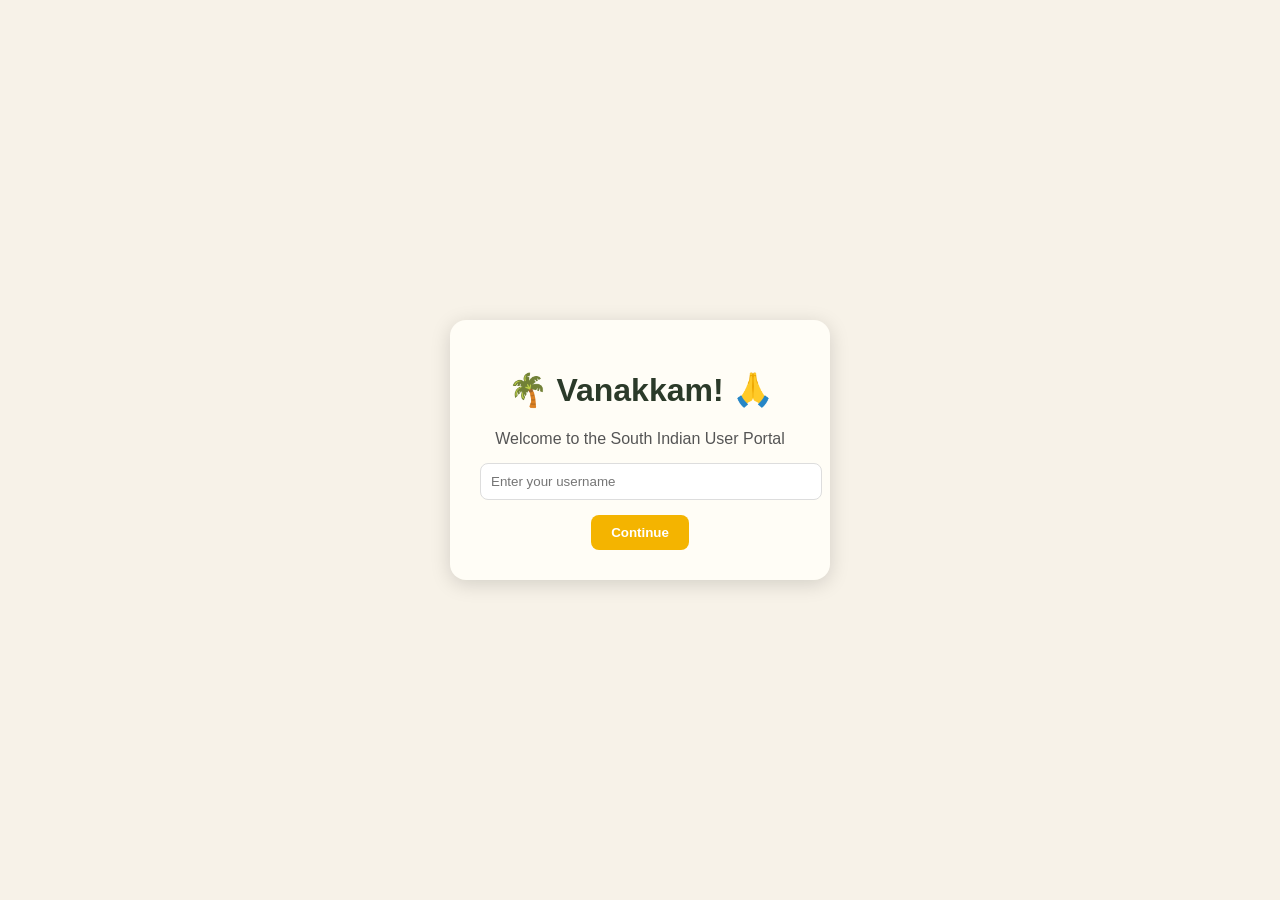
<file: Login/index.html>
<!DOCTYPE html>
<html lang="en">
<head>
  <meta charset="UTF-8">
  <title>Welcome | South Indian Login Portal</title>
  <link rel="stylesheet" href="style.css">
</head>
<body class="landing">
  <div class="wrapper">
    <h1>🌴 Vanakkam! 🙏</h1>
    <p class="sub">Welcome to the South Indian User Portal</p>
    <input type="text" id="checkUser" placeholder="Enter your username">
    <button onclick="checkUser()">Continue</button>
  </div>

  <script>
    let users = JSON.parse(localStorage.getItem('users')) || [
      { username: "arun", password: "1234", name: "Arun Kumar", place: "Madurai" },
      { username: "divya", password: "abcd", name: "Divya Raj", place: "Coimbatore" }
    ];

    function checkUser() {
      const name = document.getElementById("checkUser").value.trim().toLowerCase();
      const exists = users.find(u => u.username === name);
      localStorage.setItem("currentCheck", name);
      if (exists) {
        window.location.href = "login.html";
      } else {
        window.location.href = "register.html";
      }
    }

    localStorage.setItem('users', JSON.stringify(users));
  </script>
</body>
</html>
</file>
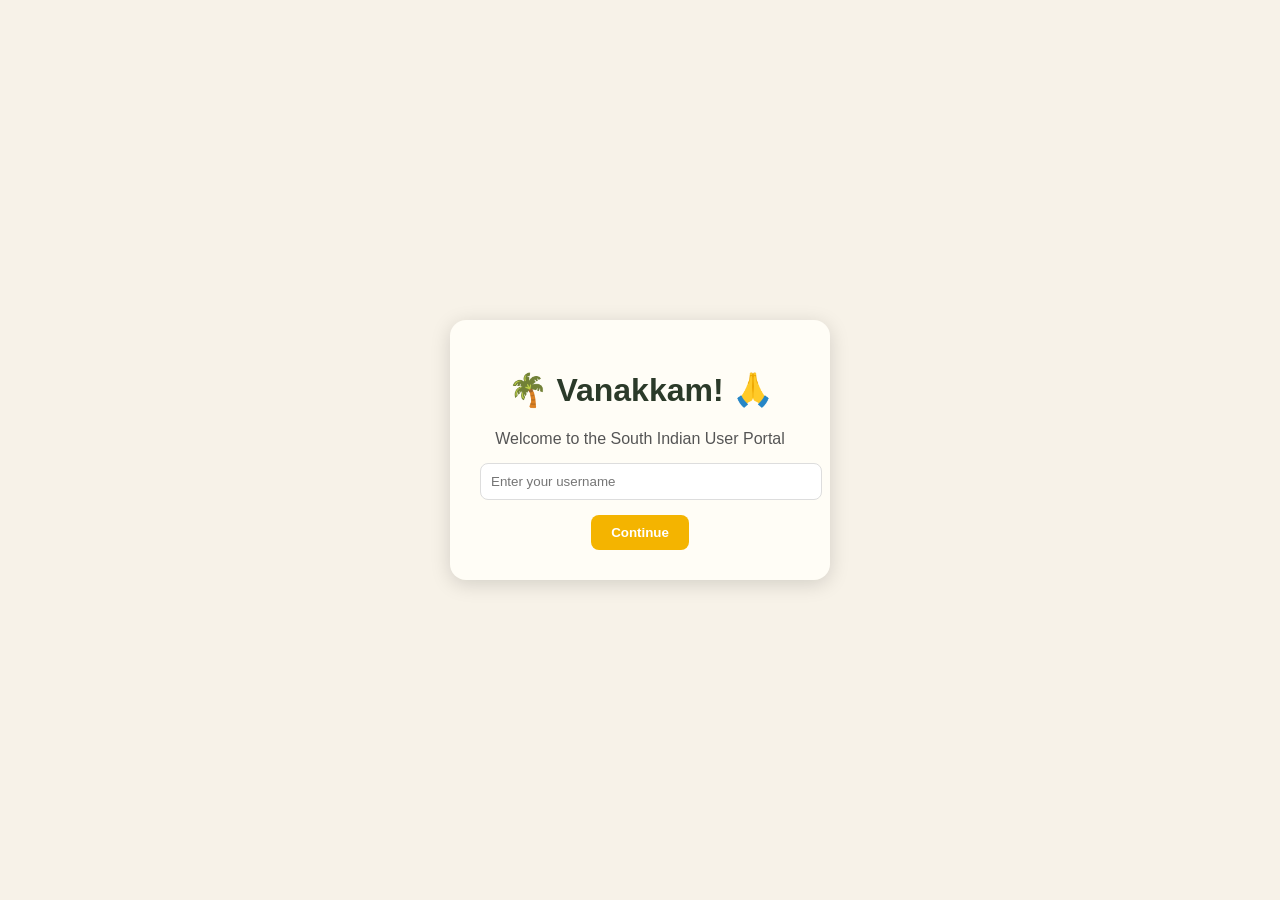
<file: Login/hi.html>
<!DOCTYPE html>
<html lang="en">
<head>
  <meta charset="UTF-8">
  <title>Home | South Indian Heritage Portal</title>
  <link rel="stylesheet" href="style.css">
  <style>
    body {
      font-family: 'Poppins', sans-serif;
      margin: 0;
      background: linear-gradient(to right, #fdfcfb, #e2d1c3);
      color: #333;
    }

    header {
      background: #6c2f2f;
      color: #fff;
      padding: 20px 40px;
      display: flex;
      align-items: center;
      justify-content: space-between;
      box-shadow: 0 4px 10px rgba(0,0,0,0.2);
    }

    header h1 {
      margin: 0;
      font-size: 1.8em;
      letter-spacing: 1px;
    }

    header button {
      background: #fff;
      border: none;
      color: #6c2f2f;
      font-weight: bold;
      padding: 8px 15px;
      border-radius: 8px;
      cursor: pointer;
      transition: 0.3s;
    }
    header button:hover {
      background: #f0c7a1;
    }

    .user-info {
      margin: 30px auto;
      text-align: center;
    }

    .user-info h2 {
      font-size: 1.5em;
      color: #6c2f2f;
    }

    .heritage-section {
      display: grid;
      grid-template-columns: repeat(auto-fit, minmax(320px, 1fr));
      gap: 20px;
      padding: 30px 60px;
    }

    .card {
      background: #fff;
      border-radius: 16px;
      overflow: hidden;
      box-shadow: 0 6px 15px rgba(0,0,0,0.1);
      transition: transform 0.3s ease;
    }

    .card:hover {
      transform: translateY(-5px);
    }

    .card img {
      width: 100%;
      height: 200px;
      object-fit: cover;
    }

    .card-content {
      padding: 15px;
    }

    .card-content h3 {
      color: #6c2f2f;
      margin: 0 0 10px;
    }

    .json-view {
      margin: 40px auto;
      width: 80%;
      background: #272822;
      color: #eee;
      padding: 15px;
      border-radius: 10px;
      font-family: monospace;
      white-space: pre-wrap;
      box-shadow: 0 4px 10px rgba(0,0,0,0.2);
    }
  </style>
</head>
<body>
  <header>
    <h1>🏛 South Indian Heritage Portal</h1>
    <button onclick="logout()">Logout</button>
  </header>

  <section class="user-info">
    <h2 id="welcome"></h2>
    <p id="userplace"></p>
  </section>

  <section class="heritage-section" id="heritage">
    <!-- Heritage cards -->
  </section>

  <div class="json-view" id="jsonData"></div>

  <script>
    // Fetch users and current user
    const users = JSON.parse(localStorage.getItem('users')) || [];
    const currentUser = localStorage.getItem('currentUser');

    if (!currentUser) {
      window.location.href = "index.html";
    }

    const userObj = users.find(u => u.username === currentUser);

    if (userObj) {
      document.getElementById("welcome").innerText = `Welcome, ${userObj.name}!`;
      document.getElementById("userplace").innerText = `From ${userObj.place}`;
    }

    // Heritage data
    const heritage = [
      {
        state: "Tamil Nadu",
        title: "Meenakshi Amman Temple, Madurai",
        img: "https://upload.wikimedia.org/wikipedia/commons/0/0b/Meenakshi_Amman_Temple_Tower.JPG",
        desc: "A Dravidian architectural marvel dedicated to Goddess Meenakshi, symbolizing Tamil Nadu’s spiritual heritage."
      },
      {
        state: "Tamil Nadu",
        title: "Brihadeeswarar Temple, Thanjavur",
        img: "https://upload.wikimedia.org/wikipedia/commons/b/b6/Thanjavur_Brihadeeswara_Temple.jpg",
        desc: "Built by Raja Raja Chola I, this UNESCO site is a masterpiece of Chola art and architecture."
      },
      {
        state: "Kerala",
        title: "Alleppey Backwaters",
        img: "https://upload.wikimedia.org/wikipedia/commons/3/3e/Alleppey_backwaters.jpg",
        desc: "Serene houseboats floating along the tranquil backwaters of Kerala’s Venice of the East."
      },
      {
        state: "Kerala",
        title: "Padmanabhaswamy Temple, Thiruvananthapuram",
        img: "https://upload.wikimedia.org/wikipedia/commons/7/75/Sree_Padmanabhaswamy_Temple%2C_TVM.jpg",
        desc: "One of the richest temples in the world, reflecting Kerala’s cultural grandeur and devotion."
      }
    ];

    // Render cards
    const heritageContainer = document.getElementById("heritage");
    heritage.forEach(item => {
      const card = document.createElement("div");
      card.classList.add("card");
      card.innerHTML = `
        <img src="${item.img}" alt="${item.title}">
        <div class="card-content">
          <h3>${item.title}</h3>
          <p>${item.desc}</p>
          <small><b>${item.state}</b></small>
        </div>
      `;
      heritageContainer.appendChild(card);
    });

    // JSON Viewer
    document.getElementById("jsonData").innerText = JSON.stringify(users, null, 2);

    function logout() {
      localStorage.removeItem("currentUser");
      window.location.href = "index.html";
    }
  </script>
</body>
</html>
</file>
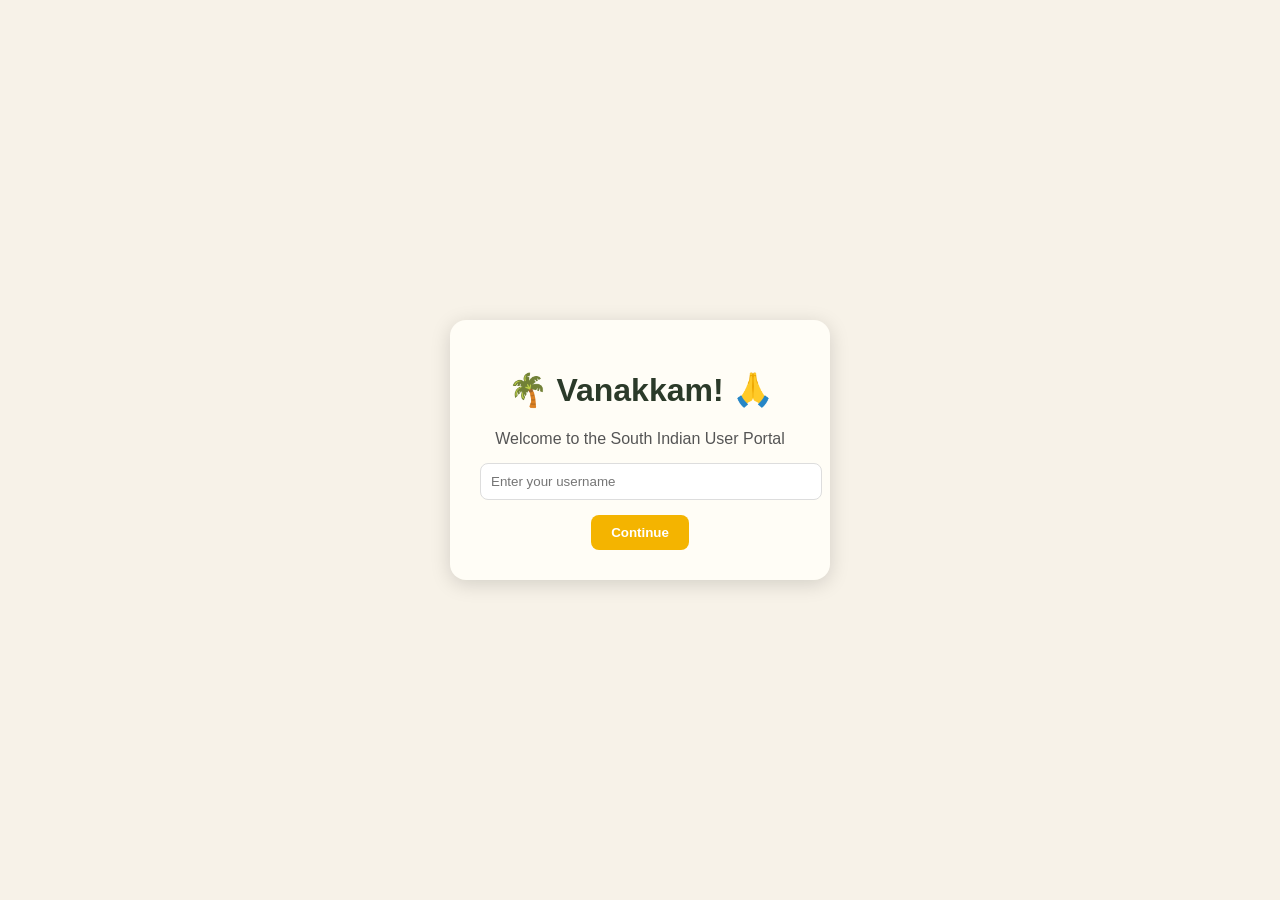
<file: Login/home.html>
<!DOCTYPE html>
<html lang="en">
<head>
  <meta charset="UTF-8">
  <title>Home | South Indian Portal</title>
  <link rel="stylesheet" href="style.css">
</head>
<body class="home">
  <div class="navbar">
    <h2>South Indian Heritage 🏡</h2>
    <button onclick="logout()">Logout</button>
  </div>

  <div class="container">
    <div class="profile">
      <h3>🌸 Vanakkam / Namaskaram, <span id="uname"></span>!</h3>
      <p>Native Place: <b id="place"></b></p>
      <p>We're proud to celebrate the heritage of <b id="region"></b>.</p>
    </div>

<div class="heritage">
  <h3>🏛️ South Indian Heritage</h3>
  <div class="heritage-grid">
    <div class="card-heritage">
      <img src="https://images.unsplash.com/photo-1603881036764-74e4b6b5b7f4?auto=format&fit=crop&w=800&q=60" alt="Brihadeeswarar Temple">
      <h4>Tamil Nadu</h4>
      <p>Famous for its ancient temples, Dravidian architecture, classical arts, and grand festivals like Pongal and Karthigai Deepam.</p>
    </div>
    <div class="card-heritage">
      <img src="https://images.unsplash.com/photo-1587463272314-7d94c49c64c8?auto=format&fit=crop&w=800&q=60" alt="Kerala Backwaters">
      <h4>Kerala</h4>
      <p>Known as 'God’s Own Country', Kerala shines with lush backwaters, Kathakali dance, Ayurveda, and serene houseboats.</p>
    </div>
  </div>
</div>


    <div class="json-view">
      <h4>📜 Registered Users JSON:</h4>
      <pre id="jsonData"></pre>
    </div>
  </div>

  <script>
    let user = JSON.parse(localStorage.getItem("loggedInUser"));
    let users = JSON.parse(localStorage.getItem("users")) || [];

    if (!user) window.location.href = "index.html";

    document.getElementById("uname").innerText = user.name;
    document.getElementById("place").innerText = user.place;
    document.getElementById("jsonData").textContent = JSON.stringify(users, null, 2);

    const place = user.place.toLowerCase();
    let region = "South India";
    if (place.includes("tamil") || place.includes("madurai") || place.includes("coimbatore") || place.includes("chennai")) {
      region = "Tamil Nadu";
    } else if (place.includes("kerala") || place.includes("kochi") || place.includes("trivandrum")) {
      region = "Kerala";
    }
    document.getElementById("region").innerText = region;

    function logout() {
      localStorage.removeItem("loggedInUser");
      window.location.href = "index.html";
    }
  </script>
</body>
</html>
</file>
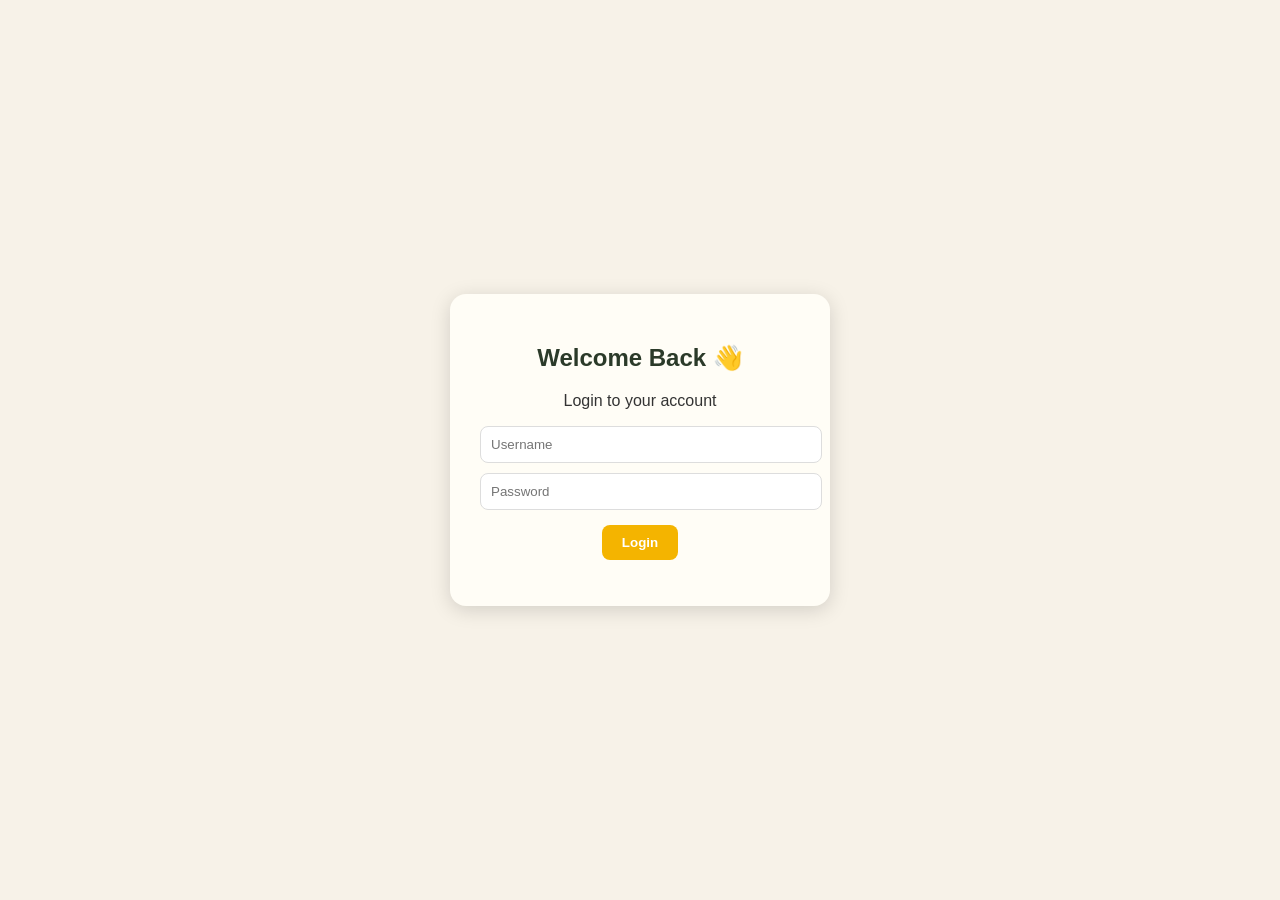
<file: Login/login.html>
<!DOCTYPE html>
<html lang="en">
<head>
  <meta charset="UTF-8">
  <title>Login | South Indian Portal</title>
  <link rel="stylesheet" href="style.css">
</head>
<body class="auth">
  <div class="card">
    <h2>Welcome Back 👋</h2>
    <p>Login to your account</p>
    <input type="text" id="username" placeholder="Username">
    <input type="password" id="password" placeholder="Password">
    <button onclick="loginUser()">Login</button>
    <p id="msg"></p>
  </div>

  <script>
    let users = JSON.parse(localStorage.getItem('users')) || [];

    document.getElementById("username").value = localStorage.getItem("currentCheck");

    function loginUser() {
      let u = document.getElementById("username").value.trim().toLowerCase();
      let p = document.getElementById("password").value.trim();
      let found = users.find(x => x.username === u && x.password === p);
      if (found) {
        localStorage.setItem("loggedInUser", JSON.stringify(found));
        window.location.href = "home.html";
      } else {
        document.getElementById("msg").innerText = "❌ Invalid username or password!";
      }
    }
  </script>
</body>
</html>
</file>
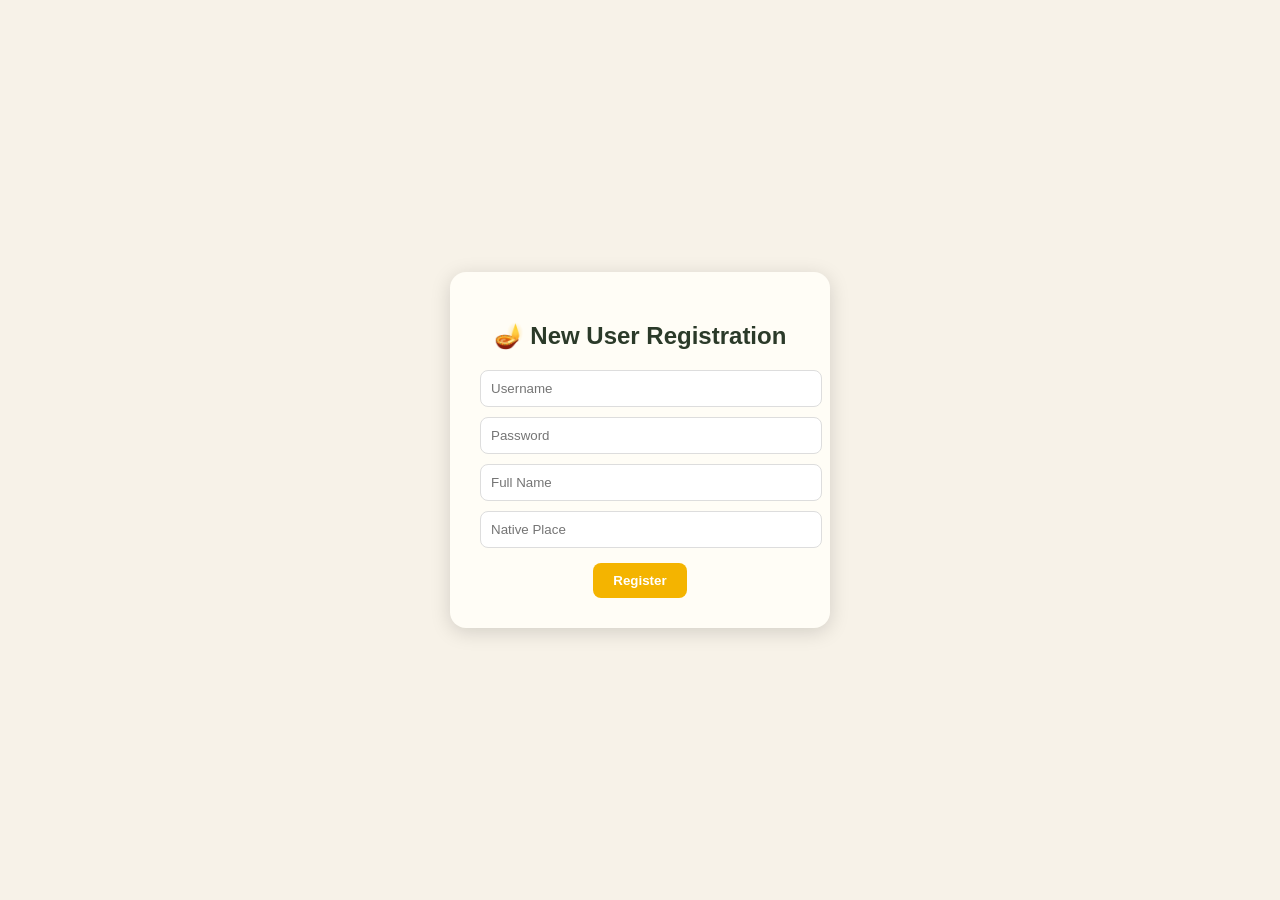
<file: Login/register.html>
<!DOCTYPE html>
<html lang="en">
<head>
  <meta charset="UTF-8">
  <title>Register | South Indian Portal</title>
  <link rel="stylesheet" href="style.css">
</head>
<body class="auth">
  <div class="card">
    <h2>🪔 New User Registration</h2>
    <input type="text" id="username" placeholder="Username">
    <input type="password" id="password" placeholder="Password">
    <input type="text" id="name" placeholder="Full Name">
    <input type="text" id="place" placeholder="Native Place">
    <button onclick="registerUser()">Register</button>
  </div>

  <script>
    let users = JSON.parse(localStorage.getItem('users')) || [];

    document.getElementById("username").value = localStorage.getItem("currentCheck");

    function registerUser() {
      const u = document.getElementById("username").value.trim().toLowerCase();
      const p = document.getElementById("password").value.trim();
      const n = document.getElementById("name").value.trim();
      const pl = document.getElementById("place").value.trim();

      if (u && p && n && pl) {
        const newUser = { username: u, password: p, name: n, place: pl };
        users.push(newUser);
        localStorage.setItem("users", JSON.stringify(users));
        localStorage.setItem("loggedInUser", JSON.stringify(newUser));
        window.location.href = "home.html";
      } else {
        alert("Please fill all fields!");
      }
    }
  </script>
</body>
</html>
</file>
<file: Login/style.css>
body {
  font-family: 'Poppins', sans-serif;
  background: #f7f2e8;
  margin: 0;
  color: #333;
}

.landing, .auth, .home {
  display: flex;
  justify-content: center;
  align-items: center;
  height: 100vh;
}

.wrapper, .card {
  background: #fffdf6;
  padding: 30px;
  border-radius: 16px;
  box-shadow: 0 4px 20px rgba(0,0,0,0.15);
  text-align: center;
  width: 320px;
}

h1, h2, h3 {
  color: #2b3a29;
}

.sub {
  color: #555;
  margin-bottom: 15px;
}

input {
  display: block;
  width: 100%;
  margin: 10px 0;
  padding: 10px;
  border-radius: 8px;
  border: 1px solid #ddd;
}

button {
  background: #f4b400;
  color: white;
  border: none;
  padding: 10px 20px;
  border-radius: 8px;
  cursor: pointer;
  font-weight: 600;
  margin-top: 5px;
}

button:hover {
  background: #e6a100;
}

.navbar {
  background: #f4b400;
  color: white;
  padding: 10px 20px;
  display: flex;
  justify-content: space-between;
  align-items: center;
}

.container {
  width: 90%;
  max-width: 800px;
  margin: 40px auto;
}

.profile {
  background: #fff8e1;
  padding: 20px;
  border-radius: 10px;
  margin-bottom: 20px;
}

.json-view {
  background: #f9f9f9;
  padding: 15px;
  border-radius: 10px;
  font-size: 14px;
  overflow-x: auto;
}
.heritage {
  background: #fffdf8;
  padding: 25px;
  border-radius: 16px;
  margin-bottom: 25px;
  box-shadow: 0 3px 10px rgba(0,0,0,0.08);
}

.heritage h3 {
  text-align: center;
  color: #2b3a29;
  margin-bottom: 20px;
}

.heritage-grid {
  display: grid;
  grid-template-columns: repeat(auto-fit, minmax(250px, 1fr));
  gap: 20px;
}

.card-heritage {
  background: #fdf6e3;
  border-radius: 12px;
  overflow: hidden;
  box-shadow: 0 2px 10px rgba(0,0,0,0.12);
  transition: 0.3s;
}

.card-heritage:hover {
  transform: scale(1.03);
}

.card-heritage img {
  width: 100%;
  height: 180px;
  object-fit: cover;
}

.card-heritage h4 {
  margin: 10px 0 5px;
  text-align: center;
  color: #5a381e;
}

.card-heritage p {
  font-size: 14px;
  padding: 0 10px 15px;
  color: #444;
  text-align: center;
}
</file>
